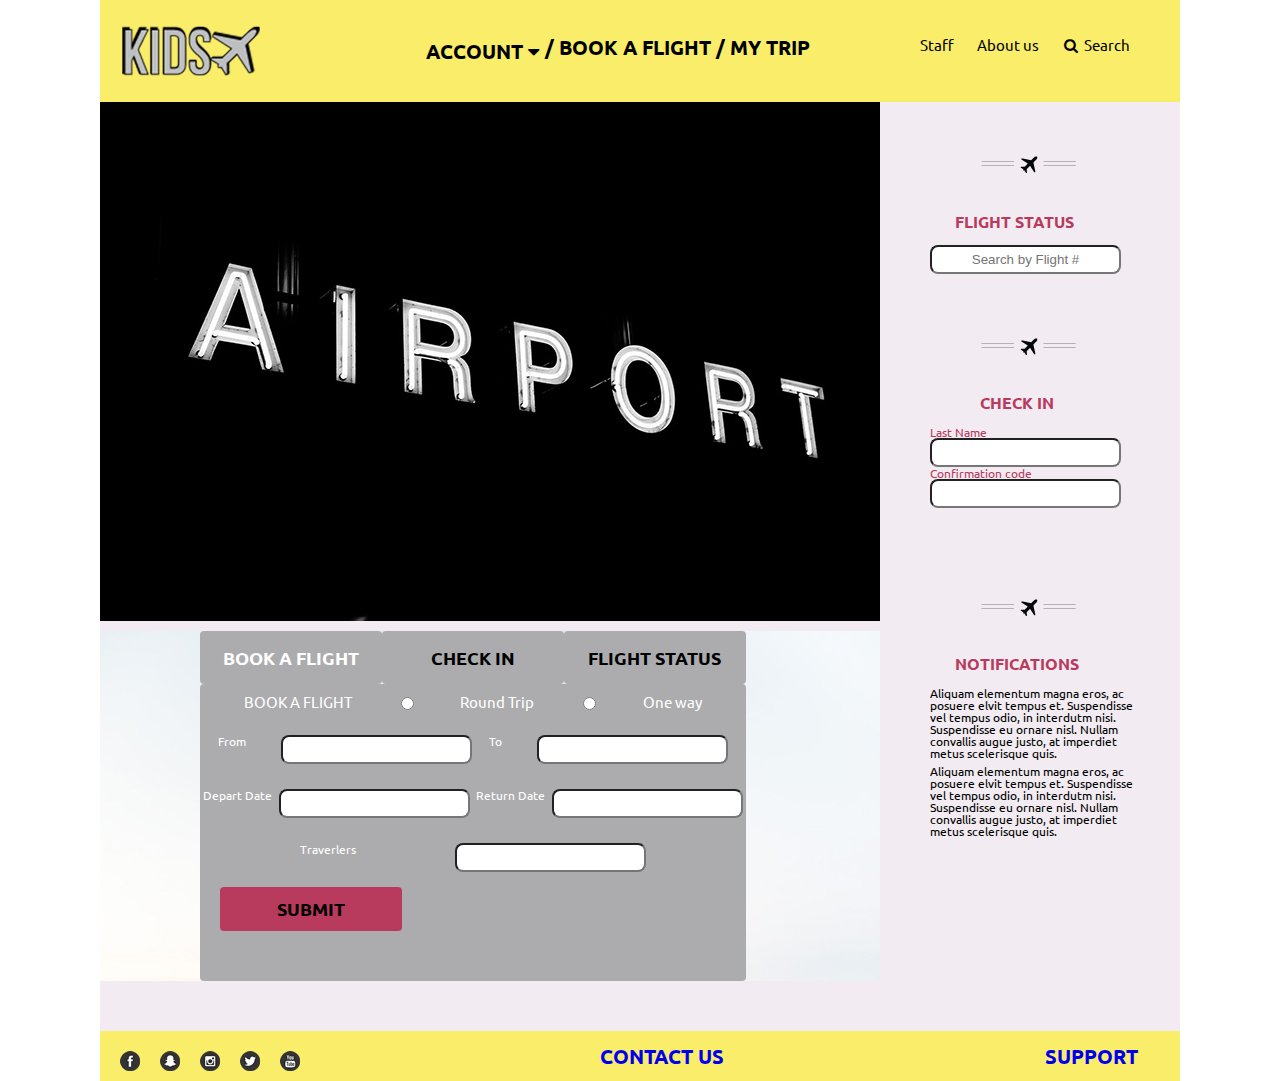
<file: index.html>
<!DOCTYPE html>
<html lang="en" dir="ltr">

<head>
  <meta charset="utf-8">
  <meta name="viewport" content="width=device-width, initial-scale=1">
  <title>Kids Fly</title>

  <link href="https://fonts.googleapis.com/css?family=Ubuntu:400,500,700" rel="stylesheet">
  <link rel="stylesheet" href="https://cdnjs.cloudflare.com/ajax/libs/font-awesome/4.7.0/css/font-awesome.min.css">
  <link rel="stylesheet" href="css/index.css">
  <script src="./js/index.js" async></script>

</head>

<body>

  <div class="container">

    <div class="navigation">
      <a href="index.html"><img class="logo" src="img/logo.png" alt=""></a>
      <!--<h1 class="logo"><strong>KIDSFLY</strong></h1> -->
      <nav class="navMenu">

        <div id="centernav">
          <a href="#">/ BOOK A FLIGHT </a>
          <a href="#">/ MY TRIP </a>
          <div class="dropdown">
            <button class="dropbtn">ACCOUNT
              <i class="fa fa-caret-down"></i>
            </button>
            <div class="dropdown-content">
              <a href="#">Log In</a>
              <a href="#">Sign up</a>
            </div>
          </div>
        </div>

        <div id="rightnav">
          <a href="#">Staff</a>
          <a href="about.html">About us</a>
          <a href="#"><i class="fa fa-fw fa-search"></i> Search</a>
        </div>
      </nav>
    </div>


    <header>

      <div class="header-img">
        <img src="img/headerImg.jpg" alt="airport">
      </div>

      <div class="sideBar">

        <form class="asideBar" action="index.html" method="post">
          <img class="sideBarImg" src="img/sideBarPlane.png" alt="icon">

          <br>

          <h2>FLIGHT STATUS</h2>
          <input type="text" id="fstatus" name="flightStatus" placeholder="Search by Flight #">

          <br>

          <img class="sideBarImg2" src="img/sideBarPlane.png" alt="icon">

          <div class="checkCode">

            <h2 class="checkIn">CHECK IN</h2>
            <label for="lname">Last Name</label><br>
            <input type="text" id="lname" name="lastname" placeholder="">

            <br>

            <label for="cCode">Confirmation code</label><br>
            <input type="text" id="cCode" name="confirmationCode" placeholder="" required>
          </div>

          <br>

          <img class="sideBarImg2" src="img/sideBarPlane.png" alt="icon">
          <div class="noti">
            <h2>NOTIFICATIONS</h2>
            <p>Aliquam elementum magna eros, ac posuere elvit tempus et. Suspendisse vel tempus odio, in interdutm nisi.
              Suspendisse eu ornare nisl. Nullam convallis augue justo, at imperdiet metus scelerisque quis.</p>
            <br>
           <p>Aliquam elementum magna eros, ac posuere elvit tempus et. Suspendisse vel tempus odio, in interdutm nisi.
            Suspendisse eu ornare nisl. Nullam convallis augue justo, at imperdiet metus scelerisque quis.</p>
          </div>

        </form>

      </div>
    </header>


    <main class="Tabs">

      <section id="tabsBack">

        <div class="tabContainer">

          <div class="buttonContainer">
            <button type="button" name="button" onclick="showPanel(0,'#f5f5f5')">BOOK A FLIGHT</button>
            <button type="button" name="button" onclick="showPanel(1,'#f5f5f5')">CHECK IN</button>
            <button type="button" name="button" onclick="showPanel(2,'#f5f5f5')">FLIGHT STATUS</button>
          </div>

          <div class="tabPanels">
            <form class="BAF" action="">
              <h3>BOOK A FLIGHT</h3>
              <input type="radio" name="rtip" value=""> Round Trip
              <input type="radio" name="oneway" value=""> One way
            </form>

            <br>

            <form class="fInfo" action="index.html" method="post">

              <div class="destination">
                <label for="lname">From</label><br>
                <input type="text" id="from" name="from" placeholder="" required>
                <label for="cCode">To</label><br>
                <input type="text" id="to" name="to" placeholder="" required>
              </div>

              <br>
              <div class="date">
                <label for="lname">Depart Date</label><br>
                <input type="text" id="DD" name="dDate" placeholder="" required><br>
                <label for="cCode">Return Date</label><br>
                <input type="text" id="Rdate" name="Rdate" placeholder="" required>
              </div>

              <br>

              <div class="passenger">
                <label for="lname">Traverlers</label>
                <input type="text" id="DD" name="dDate" placeholder="" required>
              </div>

              <br>
              <button id="submitBtn" type="submit" name="btn">SUBMIT</button>

            </form>

          </div>
          <div class="tabPanels">tab 2: content</div>
          <div class="tabPanels">tab 3: content</div>
        </div>

      </section>

    </main>

    <footer>

      <div class="footerNav">
        <img src="img/facebook.png" alt="">
        <img src="img/snapchat.png" alt="">
        <img src="img/instagram.png" alt="">
        <img src="img/twitter.png" alt="">
        <img src="img/youtube.png" alt="">
        <nav>
          <a href="#">CONTACT US</a>
          <a href="#">SUPPORT</a>
        </nav>
      </div>

    </footer>

  </div>

</body>

</html>
</file>
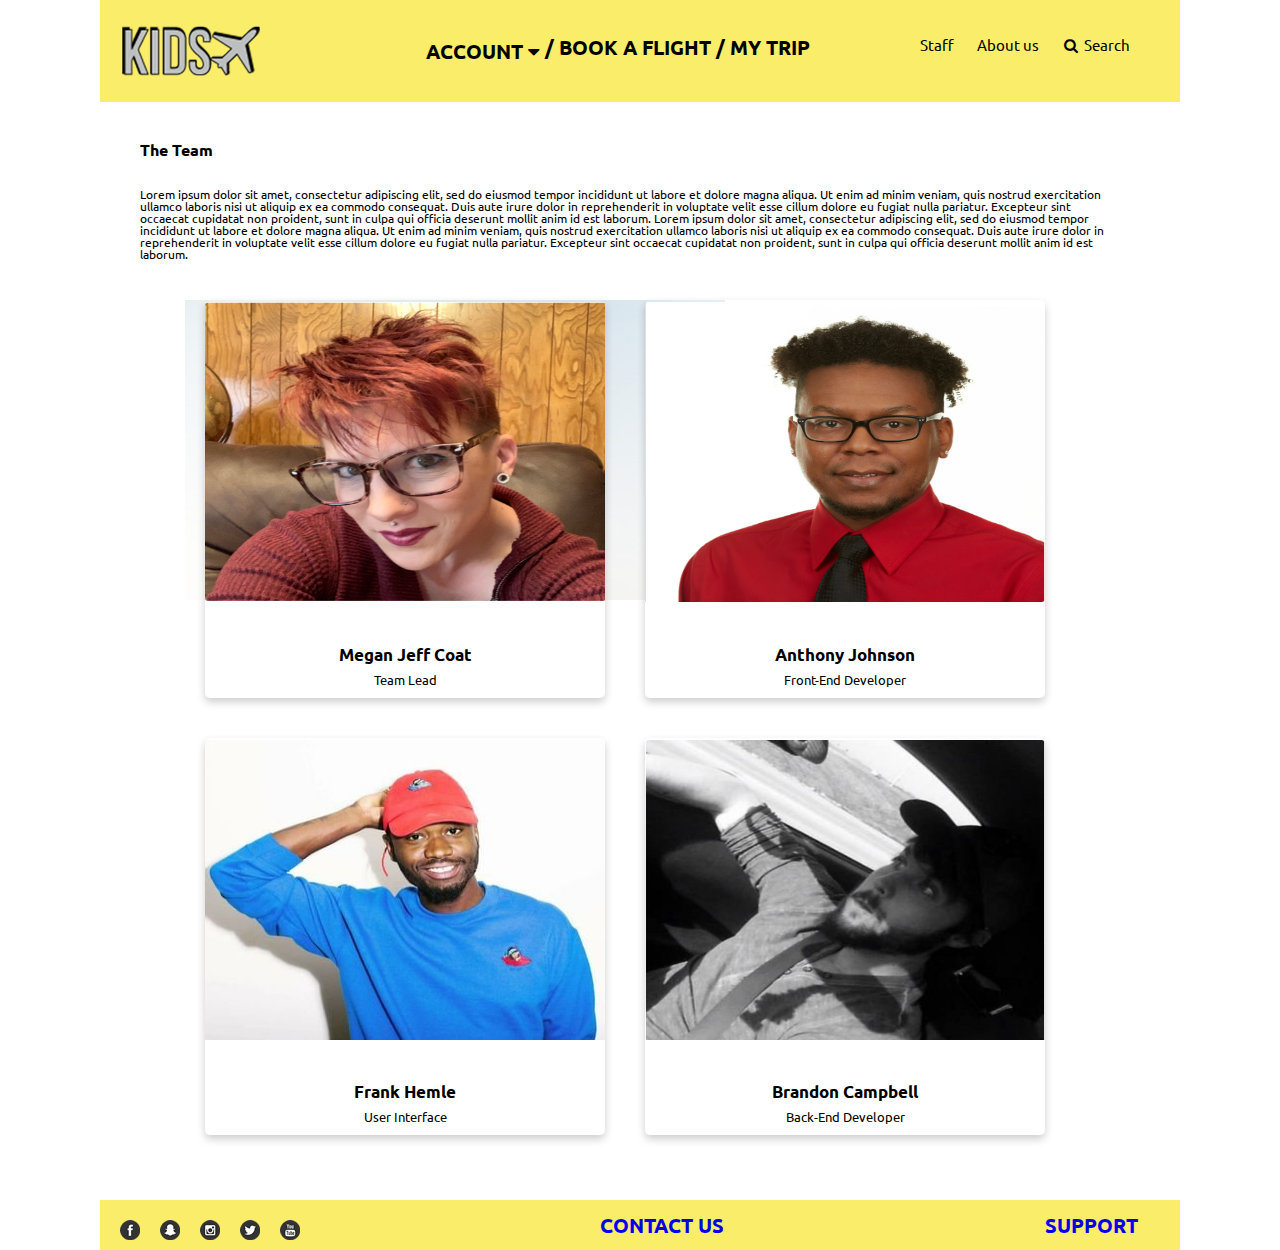
<file: about.html>
<!DOCTYPE html>
<html lang="en" dir="ltr">

<head>
  <meta charset="utf-8">
  <meta name="viewport" content="width=device-width, initial-scale=1">
  <title>Kids Fly</title>

  <link href="https://fonts.googleapis.com/css?family=Ubuntu:400,500,700" rel="stylesheet">
  <link rel="stylesheet" href="https://cdnjs.cloudflare.com/ajax/libs/font-awesome/4.7.0/css/font-awesome.min.css">
  <link rel="stylesheet" href="css/index.css">

</head>

<body>
  <div class="about-container">

    <div class="navigation">
      <a href="index.html"><img src="img/logo.png" alt=""></a>
      <!--<h1 class="logo"><strong>KIDSFLY</strong></h1> -->
      <nav class="navMenu">

        <div id="centernav">
          <a href="#">/ BOOK A FLIGHT </a>
          <a href="#">/ MY TRIP </a>
          <div class="dropdown">
            <button class="dropbtn">ACCOUNT
              <i class="fa fa-caret-down"></i>
            </button>
            <div class="dropdown-content">
              <a href="#">Log In</a>
              <a href="#">Sign up</a>
            </div>
          </div>
        </div>

        <div id="rightnav">
          <a href="#">Staff</a>
          <a href="about.html">About us</a>
          <a href="#"><i class="fa fa-fw fa-search"></i> Search</a>
        </div>
      </nav>
    </div>

    <header class="about-section">

      <section>
        <div class="description">
          <h1>The Team</h1>
          <p>Lorem ipsum dolor sit amet, consectetur adipiscing elit, sed do eiusmod tempor incididunt ut labore et dolore magna aliqua.
            Ut enim ad minim veniam, quis nostrud exercitation ullamco laboris nisi ut aliquip ex ea commodo consequat.
            Duis aute irure dolor in reprehenderit in voluptate velit esse cillum dolore eu fugiat nulla pariatur.
            Excepteur sint occaecat cupidatat non proident, sunt in culpa qui officia deserunt mollit anim id est laborum.
            Lorem ipsum dolor sit amet, consectetur adipiscing elit, sed do eiusmod tempor incididunt ut labore et dolore magna aliqua.
            Ut enim ad minim veniam, quis nostrud exercitation ullamco laboris nisi ut aliquip ex ea commodo consequat.
            Duis aute irure dolor in reprehenderit in voluptate velit esse cillum dolore eu fugiat nulla pariatur.
            Excepteur sint occaecat cupidatat non proident, sunt in culpa qui officia deserunt mollit anim id est laborum.</p>
        </div>
      </section>

    </header>

    <main class="cards">

      <section class="topSection">

        <div class="card">
          <img src="img/Megan.png" alt="megan">
          <div class="card-container">
            <h4><b>Megan Jeff Coat</b></h4>
            <p>Team Lead</p>
          </div>
        </div>

        <div class="card">
          <img src="img/frank.jpg" alt="Frank">
          <div class="card-container">
            <h4>Frank Hemle</h4>
            <p>User Interface</p>
          </div>
        </div>

      </section>

      <section class="bottomSection">

        <div class="card">
          <img src="img/anthony.png" alt="Ant">
          <div class="card-container">
            <h4>Anthony Johnson</h4>
            <p>Front-End Developer</p>
          </div>
        </div>

        <div class="card">
          <img src="img/brandon.png" alt="brandon">
          <div class="card-container">
            <h4>Brandon Campbell</h4>
            <p>Back-End Developer</p>
          </div>
        </div>

      </section>

    </main>

    <footer>

      <div class="aboutFooterNav">
        <img src="img/facebook.png" alt="">
        <img src="img/snapchat.png" alt="">
        <img src="img/instagram.png" alt="">
        <img src="img/twitter.png" alt="">
        <img src="img/youtube.png" alt="">
        <nav>
          <a href="#">CONTACT US</a>
          <a href="#">SUPPORT</a>
        </nav>
      </div>

    </footer>

  </div>

</body>

</html>
</file>
<file: css/index.css>
a,
abbr,
acronym,
address,
applet,
article,
aside,
audio,
b,
big,
blockquote,
body,
canvas,
caption,
center,
cite,
code,
dd,
del,
details,
dfn,
div,
dl,
dt,
em,
embed,
fieldset,
figcaption,
figure,
footer,
form,
h1,
h2,
h3,
h4,
h5,
h6,
header,
hgroup,
html,
i,
iframe,
img,
ins,
kbd,
label,
legend,
li,
mark,
menu,
nav,
object,
ol,
output,
p,
pre,
q,
ruby,
s,
samp,
section,
small,
span,
strike,
strong,
sub,
summary,
sup,
table,
tbody,
td,
tfoot,
th,
thead,
time,
tr,
tt,
u,
ul,
var,
video {
  margin: 0;
  padding: 0;
  border: 0;
  font-size: 100%;
  font: inherit;
  vertical-align: baseline;
}
/* HTML5 display-role reset for older browsers */
article,
aside,
details,
figcaption,
figure,
footer,
header,
hgroup,
menu,
nav,
section {
  display: block;
}
body {
  line-height: 1;
}
ol,
ul {
  list-style: none;
}
blockquote,
q {
  quotes: none;
}
blockquote:after,
blockquote:before,
q:after,
q:before {
  content: '';
  content: none;
}
table {
  border-collapse: collapse;
  border-spacing: 0;
}
/* Set every element's box-sizing to border-box */
* {
  box-sizing: border-box;
}
body,
html {
  height: 100%;
  font-size: 62.5%;
  color: black;
  font-family: 'Ubuntu', sans-serif;
  background-color: white;
}
.container {
  margin: 0 auto;
  max-width: 1080px;
  background-color: #f2ecf2;
}
.navigation {
  display: flex;
  justify-content: space-between;
  background-color: #f9ed69;
  align-items: center;
}
.navigation {
  animation: pulse 5s infinite;
}
@keyframes pulse {
  0% {
    background-color: #f9f7f7;
  }
  100% {
    background-color: #f9ed69;
  }
}
.logo {
  font-size: 4.5rem;
  font-weight: 700;
}
.navbar {
  overflow: hidden;
  background-color: #333;
}
.dropdown {
  float: left;
  overflow: hidden;
}
.dropdown .dropbtn {
  font-size: 2rem;
  border: none;
  outline: none;
  color: black;
  background-color: inherit;
  font-family: inherit;
  font-weight: bolder;
  margin: 0 0 0 20px;
}
.dropdown-content {
  display: none;
  position: absolute;
  background-color: #f9f9f9;
  min-width: 160px;
  box-shadow: 0 8px 16px 0 rgba(0, 0, 0, 0.2);
  z-index: 1;
}
.dropdown-content a {
  float: none;
  color: black;
  padding: 12px 16px;
  text-decoration: none;
  display: block;
  text-align: left;
}
.dropdown:hover .dropdown-content {
  display: block;
  font-size: 1.4rem;
}
.dropdown-content a:hover {
  background-color: #393e46;
  color: white;
}
.navMenu {
  display: inline-block;
  align-items: center;
}
.navMenu a {
  text-decoration: none;
  color: black;
  align-self: center;
}
#centernav {
  font-size: 2rem;
  float: left;
  margin-right: 100px;
  font-weight: bolder;
  padding-left: 20px;
  align-self: center;
}
#rightnav {
  font-size: 1.5rem;
  float: right;
  padding-right: 40px;
}
#rightnav a {
  text-decoration: none;
  color: black;
  margin-right: 10px;
  margin-left: 10px;
  align-self: center;
}
header {
  display: flex;
  flex-direction: row;
  max-height: 519px;
}
header h2 {
  font-size: 1.6rem;
  font-weight: bolder;
  margin-top: 20px;
  margin-bottom: 15px;
  margin-left: 25px;
  align-self: center;
}
header .sideBar {
  margin-top: 40px;
  margin-left: 50px;
  color: #b83b5e;
}
header p {
  font-size: 1.2rem;
  color: black;
  text-align: left;
  margin-right: 30px;
}
label {
  font-size: 1.2rem;
  margin-bottom: 10px;
}
.checkIn {
  margin-left: 50px;
}
.checkCode {
  margin-bottom: 20px;
}
.sideBarImg {
  margin-left: 50px;
}
.sideBarImg2 {
  margin-top: 50px;
  margin-left: 50px;
}
input {
  border-radius: 8px;
  text-align: center;
  padding: 5px;
}
.about-container {
  background-color: white;
  margin: 0 auto;
  max-width: 1080px;
}
.about-section {
  margin: 40px auto;
  max-width: 1000px;
  background-color: white;
}
section h1 {
  font-family: 'Ubuntu', sans-serif;
  font-size: 1.6rem;
  font-weight: bolder;
  margin-bottom: 30px;
}
.cards {
  display: flex;
  flex-direction: row;
  width: 50%;
  height: 300px;
  margin-left: 85px;
}
@media (max-width: 500px) {
  .cards {
    display: flex;
    flex-direction: column;
    height: auto;
  }
}
.cards h4 {
  font-size: 1.7rem;
  font-weight: bolder;
  margin-bottom: 10px;
  text-align: center;
}
.cards img {
  width: 400px;
  height: 300px;
  margin: 2px 0 40px;
  align-items: center;
}
@media (max-width: 500px) {
  .cards img {
    margin: 0 auto;
    height: auto;
    width: 100%;
  }
}
.cards p {
  text-align: center;
  margin-bottom: 10px;
}
.card-container {
  padding: 2px 16px;
}
.card {
  box-shadow: 0 4px 8px 0 rgba(0, 0, 0, 0.2);
  transition: 0.3s;
  width: 400px;
  border-radius: 5px;
  margin: 0 20px 40px;
}
.card:hover {
  box-shadow: 0 8px 16px 0 rgba(0, 0, 0, 0.2);
}
.cards p {
  font-size: 1.3rem;
}
main {
  background: url("../img/cloud.jpg");
  background-repeat: repeat-x;
  max-width: 780px;
  height: 100%;
  margin-top: 0;
}
.tabContainer {
  width: 70%;
  height: 350px;
  margin-left: 100px;
  margin-top: 10px;
}
.tabContainer .buttonContainer {
  height: 15%;
}
.tabContainer button {
  width: 33.33%;
  height: 100%;
  float: left;
  border: none;
  border-radius: 4px;
  outline: none;
  cursor: pointer;
  padding: 10px;
  font-family: 'Ubuntu', sans-serif;
  font-weight: bolder;
  font-size: 1.8rem;
  background-color: #acacae;
}
@media (max-width: 500px) {
  .tabContainer button {
    height: auto;
    width: auto;
    margin: 0 auto;
  }
}
.tabContainer .buttonContainer button:hover {
  background-color: #b83b5e;
  color: white;
}
.tabContainer .tabPanels {
  height: 85%;
  background-color: #acacae;
  color: white;
  text-align: center;
  box-sizing: border-box;
  border-radius: 4px;
  font-family: 'Ubuntu', sans-serif;
  font-size: 1.5rem;
  display: none;
}
@media (max-width: 500px) {
  .tabContainer .tabPanels {
    height: auto;
    width: auto;
    margin: 0 auto;
  }
}
.BAF,
.date,
.destination,
.passenger {
  display: flex;
  flex-direction: row;
  justify-content: space-evenly;
  text-align: center;
  padding-top: 10px;
}
@media (max-width: 500px) {
  .BAF,
  .date,
  .destination,
  .passenger {
    flex-direction: column;
    margin-left: 0;
  }
}
#submitBtn {
  background-color: #b83b5e;
  box-shadow: none;
  border: 2px;
  border-radius: 4px;
  margin-left: 20px;
}
@media (max-width: 500px) {
  #submitBtn {
    height: auto;
    width: auto;
  }
}
#submitBtn:hover {
  color: white;
}
.aboutFooterNav {
  display: flex;
  flex-direction: row;
  background-color: #f9ed69;
  margin-top: 600px;
  align-items: center;
}
@media (max-width: 500px) {
  .aboutFooterNav {
    display: none;
  }
}
.aboutFooterNav img {
  padding: 0;
  margin: 20px 0 10px 20px;
}
.aboutFooterNav a {
  font-size: 2rem;
  font-weight: bolder;
  text-align: center;
  text-decoration: none;
  align-self: center;
  margin-right: 20px;
  margin-left: 300px;
}
.footerNav {
  display: flex;
  flex-direction: row;
  background-color: #f9ed69;
  margin-top: 50px;
  align-items: center;
}
.footerNav img {
  padding: 0;
  margin: 20px 0 10px 20px;
}
.footerNav a {
  font-size: 2rem;
  font-weight: bolder;
  text-align: center;
  text-decoration: none;
  align-self: center;
  margin-right: 20px;
  margin-left: 300px;
}
@media (max-width: 800px) {
  .container {
    width: 100%;
    max-width: 800px;
    margin: 0 auto;
  }
  header {
    max-width: 800px;
  }
  .sideBar {
    margin-left: 30px;
  }
}
@media (max-width: 500px) {
  .about-container,
  .container {
    width: 100%;
    margin: 0 auto;
  }
  .about-section {
    margin-left: 0;
  }
  .header-img {
    display: none;
  }
  .navigation {
    display: flex;
    flex-direction: column;
    justify-content: center;
  }
  .navigation .logo {
    margin-bottom: 20px;
  }
  .description {
    margin-left: 10px;
  }
  #centernav {
    margin-top: 0;
    margin-right: 0;
    padding-left: 10px;
  }
  #rightnav {
    padding-right: 80px;
    padding-bottom: 10px;
    margin-top: 20px;
    margin-left: 15px;
  }
  .card,
  .card-container,
  .cards {
    display: flex;
    flex-direction: column;
    align-items: center;
    width: 100%;
    margin-left: 0;
  }
  .bottomSection,
  .topSection {
    display: flex;
    flex-direction: column;
    align-items: center;
    width: 100%;
    margin-left: 0;
  }
  .noti {
    display: none;
  }
  .asideBar {
    align-content: center;
    margin-left: 80px;
  }
  .passenger {
    flex-direction: column;
  }
  .Tabs {
    display: flex;
    flex-direction: column;
  }
  .sideBar {
    width: 80%;
    margin-left: 100px;
  }
  .footerNav {
    display: none;
    margin: 0 auto;
  }
  .bottomSection .topSection {
    display: flex;
    flex-direction: column;
    margin: 0 auto;
  }
}
</file>
